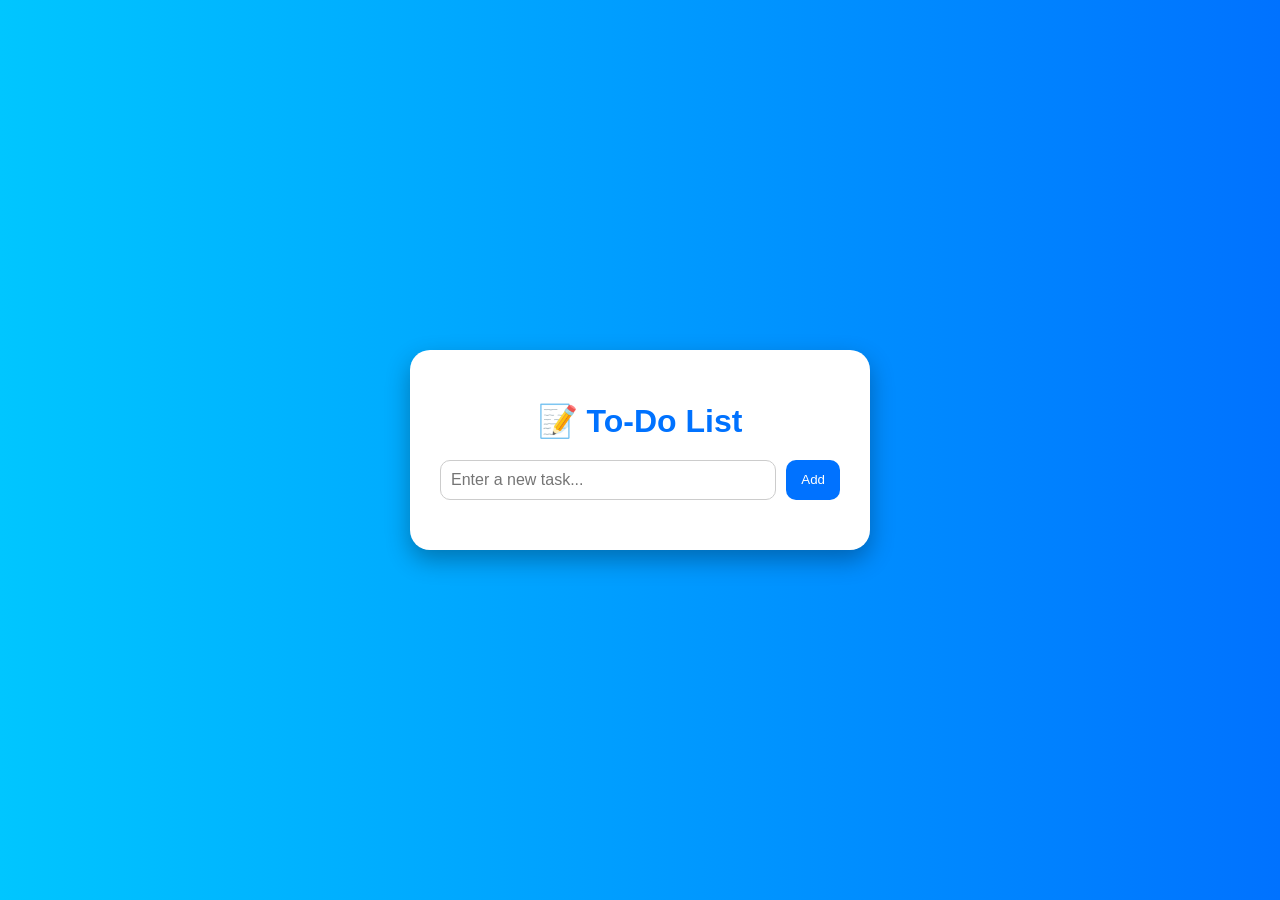
<file: index.html>
<!DOCTYPE html>
<html lang="en">
<head>
  <meta charset="UTF-8" />
  <meta name="viewport" content="width=device-width, initial-scale=1.0"/>
  <title>To-Do List</title>
  <link rel="stylesheet" href="style.css" />
</head>
<body>
  <div class="todo-app">
    <h1>📝 To-Do List</h1>
    <div class="input-section">
      <input type="text" id="taskInput" placeholder="Enter a new task..." />
      <button onclick="addTask()">Add</button>
    </div>
    <ul id="taskList"></ul>
  </div>
  
  <script src="script.js"></script>
</body>
</html>
</file>
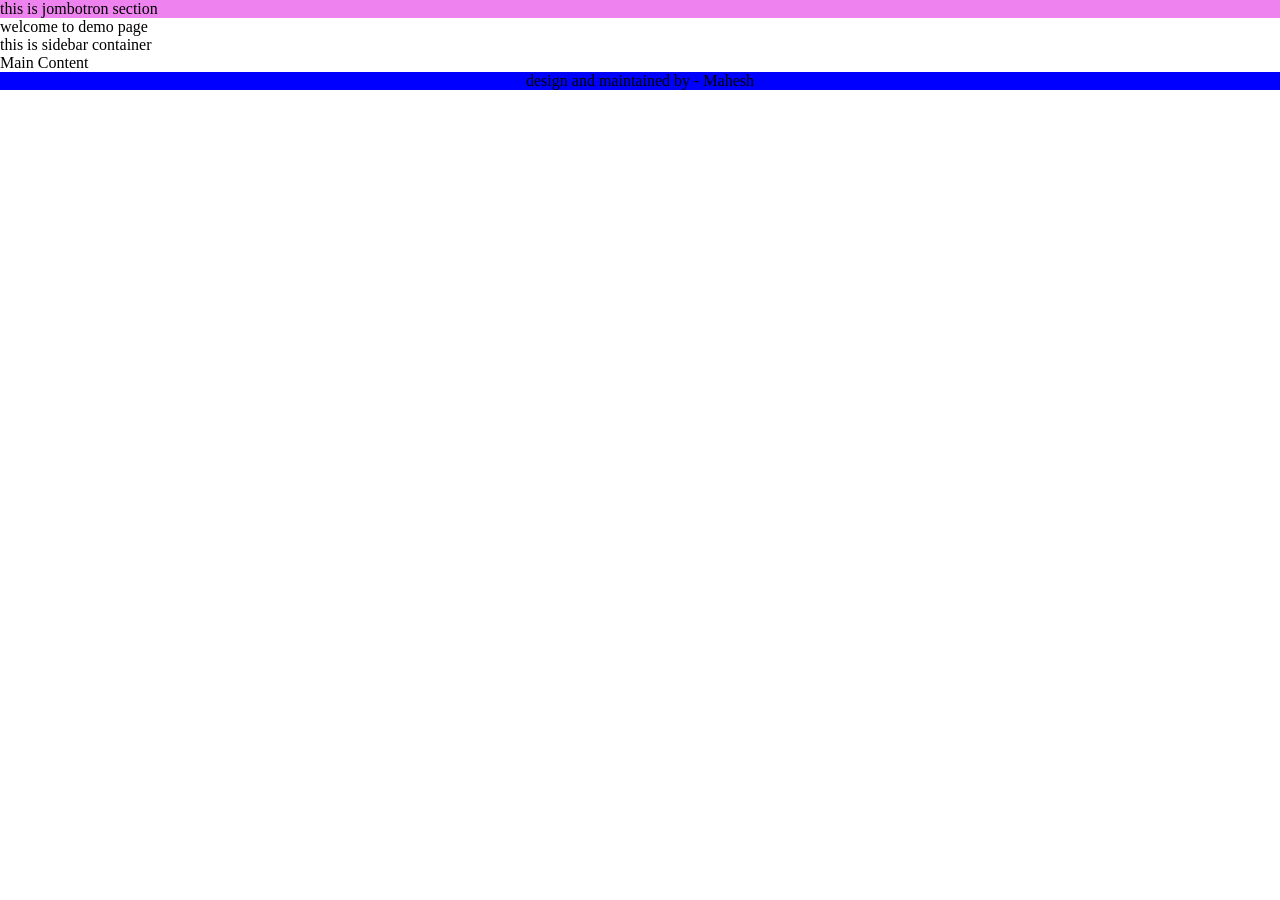
<file: oposite.html>
<html>
  <head>
    <title>testing page</title>
  </head>
  <style>
    body{
      margin:0px;
      padding:0px;
    }
    .jombotron{
      background-color:violet;
      
    }
    .jombotron:hover{
      background-color:pink;
      color:white;
      font-size:10px;
    }
    .maincontnt{
      width:100%;
      font-size:
    }
    footer{
      width:100%;
      color:black;
      background-color:blue;
      text-align:center;
    }
  </style>
  <body>
    <div class="jombotron">this is jombotron section</div>
    welcome to demo page
    <div class="sidecontent">this is sidebar container</div>
    <div class="maincontet">Main Content</div>
    <footer>design and maintained by - Mahesh</footer>
  </body>
</html>
</file>
<file: style.css>
body {
  margin: 0;
  padding: 0;
  font-family: 'Segoe UI', sans-serif;
  background: linear-gradient(to right, #00c6ff, #0072ff);
  display: flex;
  justify-content: center;
  align-items: center;
  height: 100vh;
}

.todo-app {
  background-color: #fff;
  border-radius: 20px;
  padding: 30px;
  width: 400px;
  box-shadow: 0 10px 25px rgba(0, 0, 0, 0.3);
  text-align: center;
}

.todo-app h1 {
  margin-bottom: 20px;
  color: #0072ff;
}

.input-section {
  display: flex;
  gap: 10px;
  margin-bottom: 20px;
}

.input-section input {
  flex: 1;
  padding: 10px;
  border-radius: 10px;
  border: 1px solid #ccc;
  font-size: 16px;
}

.input-section button {
  padding: 10px 15px;
  border: none;
  background-color: #0072ff;
  color: white;
  border-radius: 10px;
  cursor: pointer;
  transition: 0.3s;
}

.input-section button:hover {
  background-color: #005ac1;
}

ul {
  list-style-type: none;
  padding: 0;
}

li {
  background-color: #f1f1f1;
  padding: 12px;
  margin-bottom: 10px;
  border-radius: 10px;
  display: flex;
  justify-content: space-between;
  align-items: center;
  transition: background 0.3s;
}

li.completed span {
  text-decoration: line-through;
  color: #999;
}

li input[type="checkbox"] {
  margin-right: 10px;
  cursor: pointer;
}

li span {
  flex: 1;
  text-align: left;
  font-size: 16px;
}

li button {
  background-color: red;
  color: white;
  border: none;
  padding: 5px 8px;
  border-radius: 8px;
  cursor: pointer;
}

li button:hover {
  background-color: darkred;
}


.nqwe{
  background-color:red;
}
</file>
